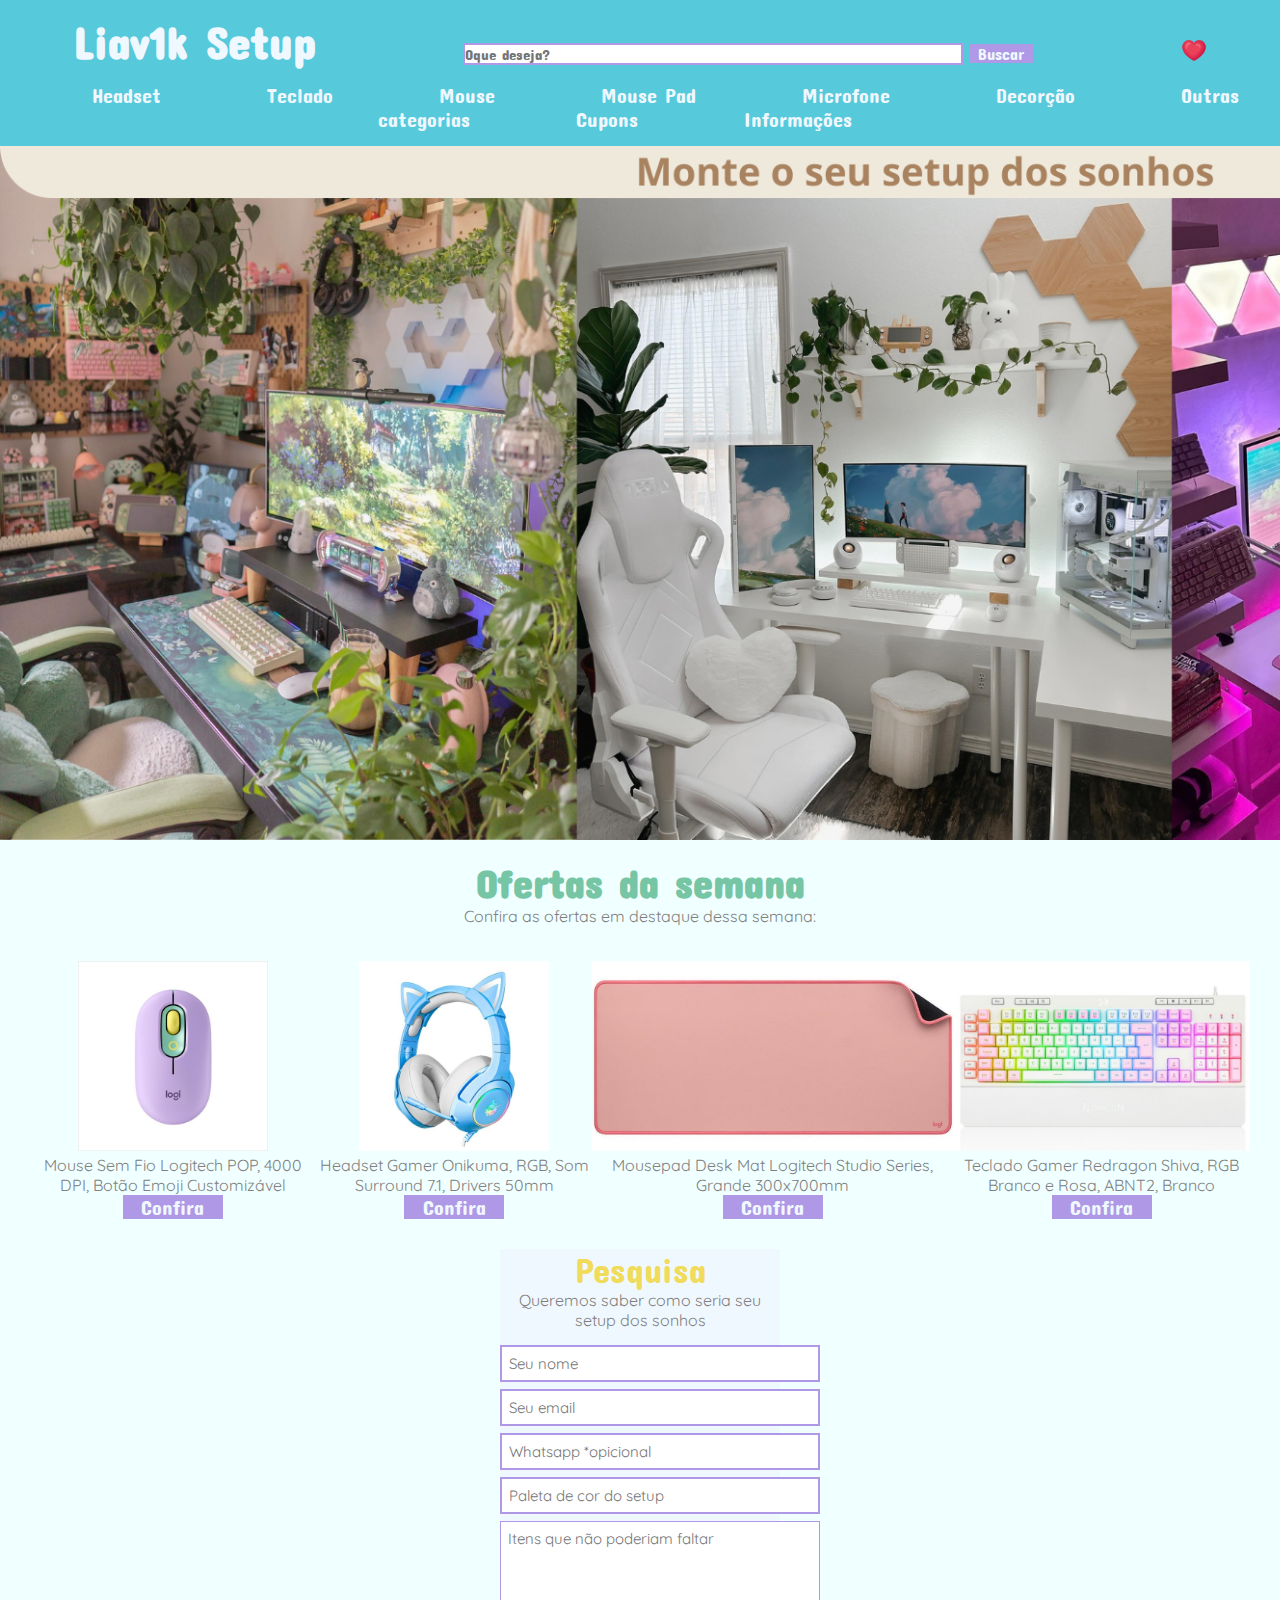
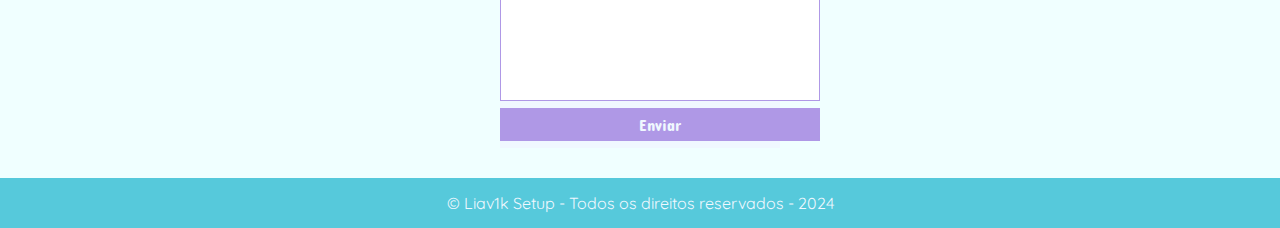
<file: index.html>
<!DOCTYPE html>
<html lang="pt-br">
<head>
    <meta charset="UTF-8">
    <meta name="viewport" content="width=device-width, initial-scale=1.0">
    <title>Liav1k setup - Tudo para o seu setup</title>
    <link rel="stylesheet" href="./main.css">
    <link rel="preconnect" href="https://fonts.googleapis.com">
    <link rel="preconnect" href="https://fonts.gstatic.com" crossorigin>
    <link href="https://fonts.googleapis.com/css2?family=Concert+One&family=Quicksand:wght@300..700&display=swap" rel="stylesheet">
</head>
<body>
    <header>
        <div class="cabeçalho">
            <a id="titulo" href="#" title="início">Liav1k Setup</a>
            <div>
                <input type="text" placeholder="Oque deseja?" /> <button type="button">Buscar</button>
            </div>
            <a href="#" title="Favoritos">
                <img src="./images/Coração.png" alt="Coração" />
            </a>
        </div>
        <div class="setores">
            <nav>
                <ul>
                    <li>
                        <a href="#">Headset</a>
                    </li>
                    <li>
                        <a href="#">Teclado</a>
                    </li>
                    <li>
                        <a href="#">Mouse</a>
                    </li>
                    <li>
                        <a href="#">Mouse Pad</a>
                    </li>
                    <li>
                        <a href="#">Microfone</a>
                    </li>
                    <li>
                        <a href="#">Decorção</a>
                    </li>
                    <li>
                        <a href="#">Outras categorias</a>
                    </li>
                    <li>
                        <a href="#">Cupons</a>
                    </li>
                    <li>
                        <a href="#">Informações</a>
                    </li>
                </ul>
            </nav>
        </div>
    </header>
    <Section>
        <img src="./images/Banner.png" alt="Banner com 3 variações de setup" />
        <div class="enunciado">
            <h2>
                Ofertas da semana
            </h2>
            <p>
                Confira as ofertas em destaque dessa semana:
            </p>
        </div>
        <div class="ofertas">
            <div>
                <img src="./images/Mouse.jpg" alt="Mouse" />
                <p> 
                    Mouse Sem Fio Logitech POP, 4000 DPI, Botão Emoji Customizável
                </p>
                <button type="button">Confira</button>
            </div>
            <div>
                <img src="./images/Headset.jpg" alt="Headset" />
                <p>
                    Headset Gamer Onikuma, RGB, Som Surround 7.1, Drivers 50mm
                </p>
                <button type="button">Confira</button>
            </div>
            <div>
                <img src="./images/Mousepad.jpg" alt="Mousepad" />
                <p>
                    Mousepad Desk Mat Logitech Studio Series, Grande 300x700mm
                </p>
                <button type="button">Confira</button>
            </div>
            <div>
                <img src="./images/Teclado.jpg" alt="Mouse" />
                <p>
                    Teclado Gamer Redragon Shiva, RGB Branco e Rosa, ABNT2, Branco
                </p>
                <button type="button">Confira</button>
            </div>
        </div>
    </Section>
    <section class="pesquisa">
        <h2>Pesquisa</h2>
        <p>
            Queremos saber como seria seu setup dos sonhos
        </p>
        <form>
            <input type="text" placeholder="Seu nome" required />
            <input type="email" placeholder="Seu email" required />
            <input type="tel" placeholder="Whatsapp *opicional" />
            <input type="text" placeholder="Paleta de cor do setup" required />
            <textarea placeholder="Itens que não poderiam faltar" required ></textarea>
            <button type="submit">Enviar</button>
        </form>
    </section>
    <footer>
        <div class="container">
            <p>
                &copy; Liav1k Setup - Todos os direitos reservados - 2024
            </p>
        </div>
    </footer>
</body>
</html>
</file>
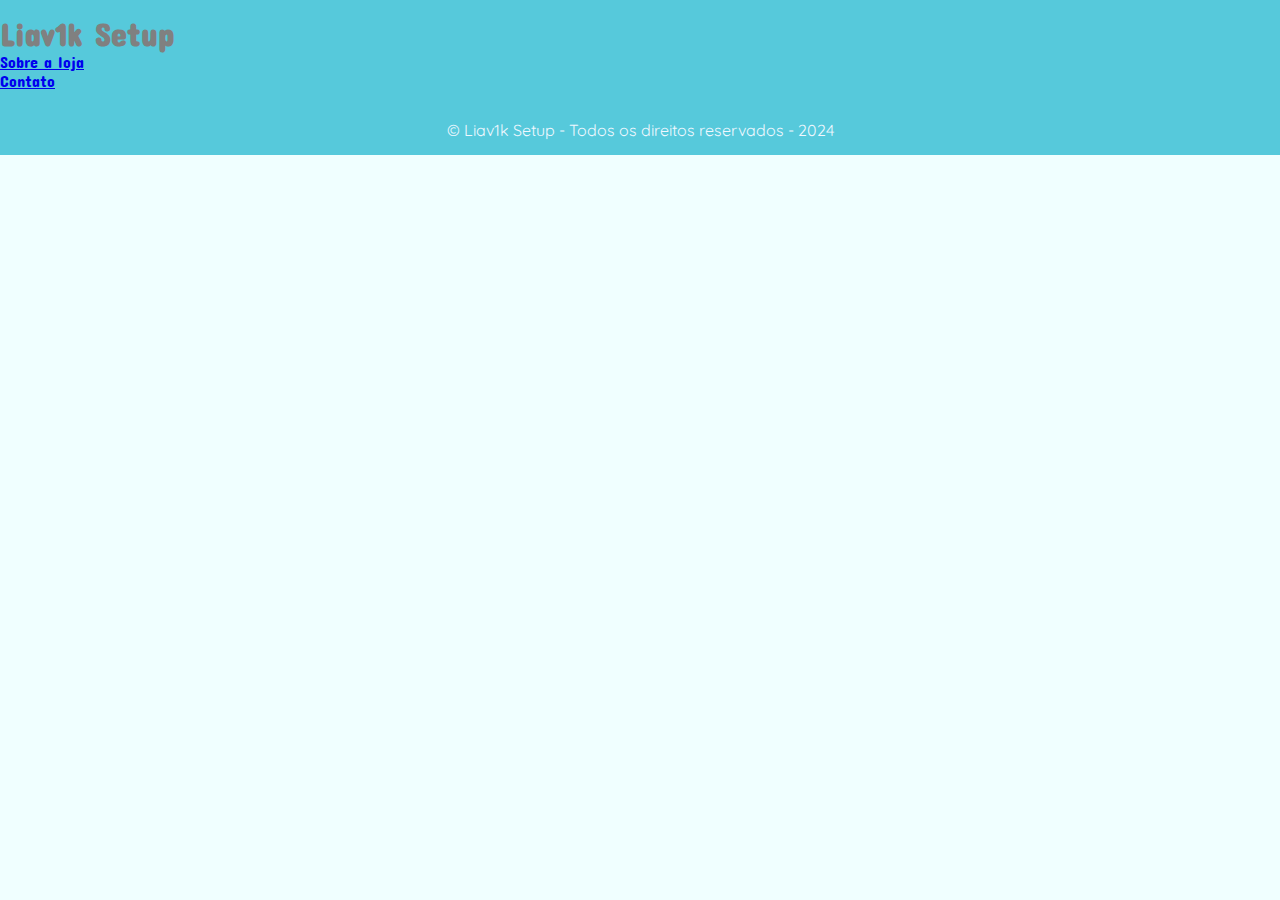
<file: backup.html>
<!DOCTYPE html>
<html lang="pt-br">
<head>
    <meta charset="UTF-8">
    <meta name="viewport" content="width=device-width, initial-scale=1.0">
    <title>Liav1k setup - Tudo para o seu setup</title>
    <link rel="stylesheet" href="./main.css">
    <link rel="preconnect" href="https://fonts.googleapis.com">
    <link rel="preconnect" href="https://fonts.gstatic.com" crossorigin>
    <link href="https://fonts.googleapis.com/css2?family=Concert+One&family=Quicksand:wght@300..700&display=swap" rel="stylesheet">
</head>
<body>
    <header>
        <div class="container">
            <h1>Liav1k Setup</h1>
            <nav>
                <ul>
                    <li>
                        <a href="#about">Sobre a loja</a>
                    </li>
                    <li>
                        <a href="#contact">Contato</a>
                    </li>
                </ul>
            </nav>
        </div>
    </header>
    <footer>
        <div class="container">
            <p>
                &copy; Liav1k Setup - Todos os direitos reservados - 2024
            </p>
        </div>
    </footer>
</body>
</html>
</file>
<file: main.css>
* {
    margin: 0;
    padding: 0;
    box-sizing: border-box;
}

header {
    font-family: "Concert One", sans-serif;
    padding: 15px 0;
    background-color: #56C9DB;
}

.cabeçalho {
    display: flex;
    justify-content: space-around;
    align-items: center;
}

#titulo {
    font-size: 45px;
    font-weight: bolder;
    text-decoration: none;
    color: aliceblue;
}

header input {
    width: 500px;
    font-family: "Concert One", sans-serif;
    font-weight: lighter;
    font-size: 15px;
    border-color: #AF98E6;
    border-style: double;
    margin-top: 25px;
}

header input:focus {
    outline-color: #e273a7;
}

header button{
    background-color: #AF98E6;
    color: aliceblue;
    border: none;
    font-family: "Concert One", sans-serif;
    font-size: 16px;
    cursor: pointer;
    width: 65px;
}

header button:hover {
    background-color: #e273a7;
}

header a img {
    height: 25px;
    margin-top: 20px;
}

.setores ul {
    text-align: center;
    margin-top: 15px;
}
.setores li {
    display: inline;
    margin: 0 50px;
}

.setores a {
    text-decoration: none;
    color: aliceblue;
    font-size: 20px;
}

body {
    font-family: "Quicksand", sans-serif;
    background-color: azure;
    color: grey;
}

section > img{
    width: 1850px;
}

.enunciado {
    margin-top: 15px;
    margin-bottom: 35px;
    text-align: center;
}

.enunciado h2 {
    font-family: "Concert One", sans-serif;
    font-size: 40px;
    color: #76C5A5;
}

.ofertas{
    display: flex;
    justify-content: space-between;
    text-align: center;
    margin: 0 30px;
}

.ofertas img {
    height: 190px;
}

.ofertas button {
    background-color: #AF98E6;
    color: aliceblue;
    border: none;
    font-family: "Concert One", sans-serif;
    font-size: 20px;
    cursor: pointer;
    width: 100px;
}

.pesquisa {
    text-align: center;
    margin: 30px 500px;
    background-color: aliceblue;
}

.pesquisa h2 {
    font-family: "Concert One", sans-serif;
    color: #f1db5b;
    font-size: 35px;
    font-weight: lighter;
}

.pesquisa p{
    margin-bottom: 15px;
}

form {
    display: inline-grid;
}

form input,
form textarea,
form button {
    width: 320px;
    margin-bottom: 7px;
    padding: 7px;
    border-color: #AF98E6;
    border-style: double;
    font-family: "Quicksand", sans-serif;
    font-size: 15px;
}

form textarea {
    resize: none;
    height: 180px;
}

input:focus, textarea:focus {
    outline-color: #e273a7;
}

Form button {
    background-color: #AF98E6;
    color: aliceblue;
    font-family: "Concert One", sans-serif;
    font-size: 16px;
    cursor: pointer;
    border: none;
}

form button:hover {
    background-color: #e273a7;
}

footer {
    background-color: #56C9DB;
    color: aliceblue;
    padding: 15px 0;
    text-align: center;
}
</file>
